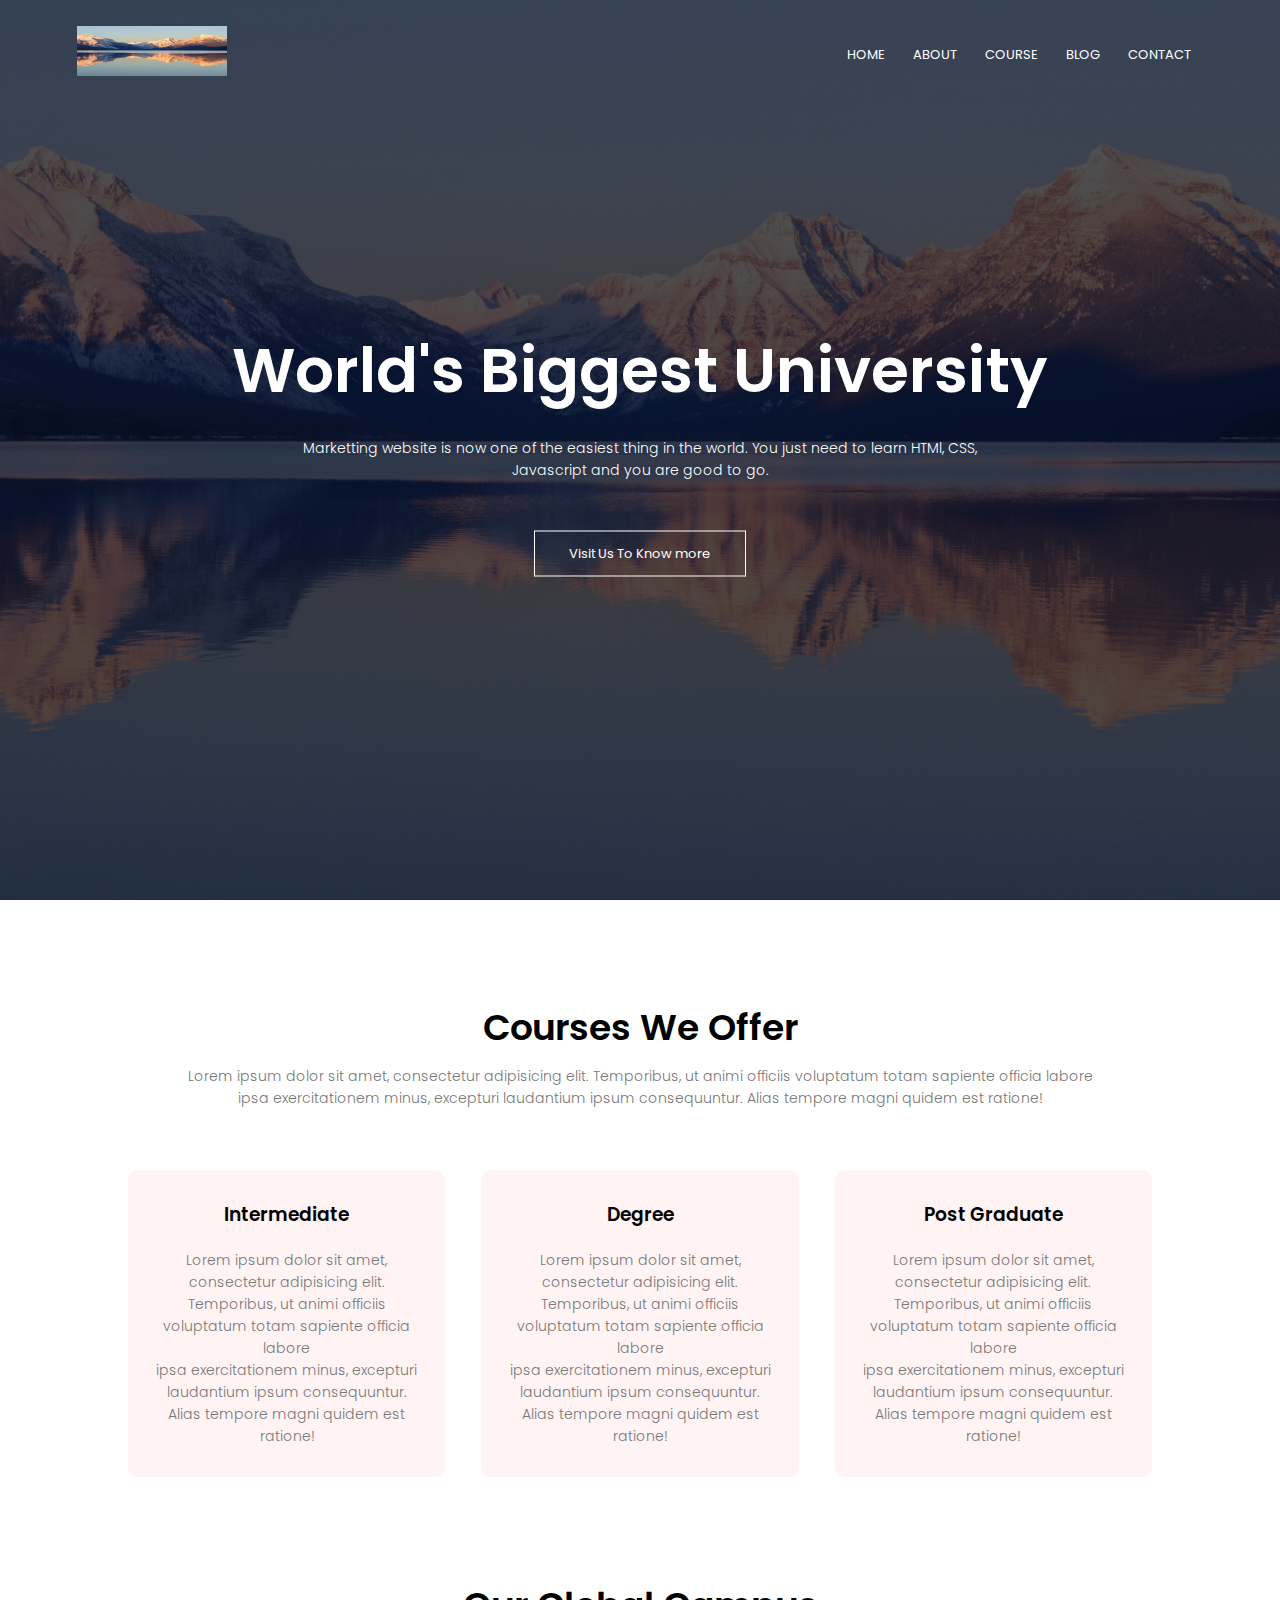
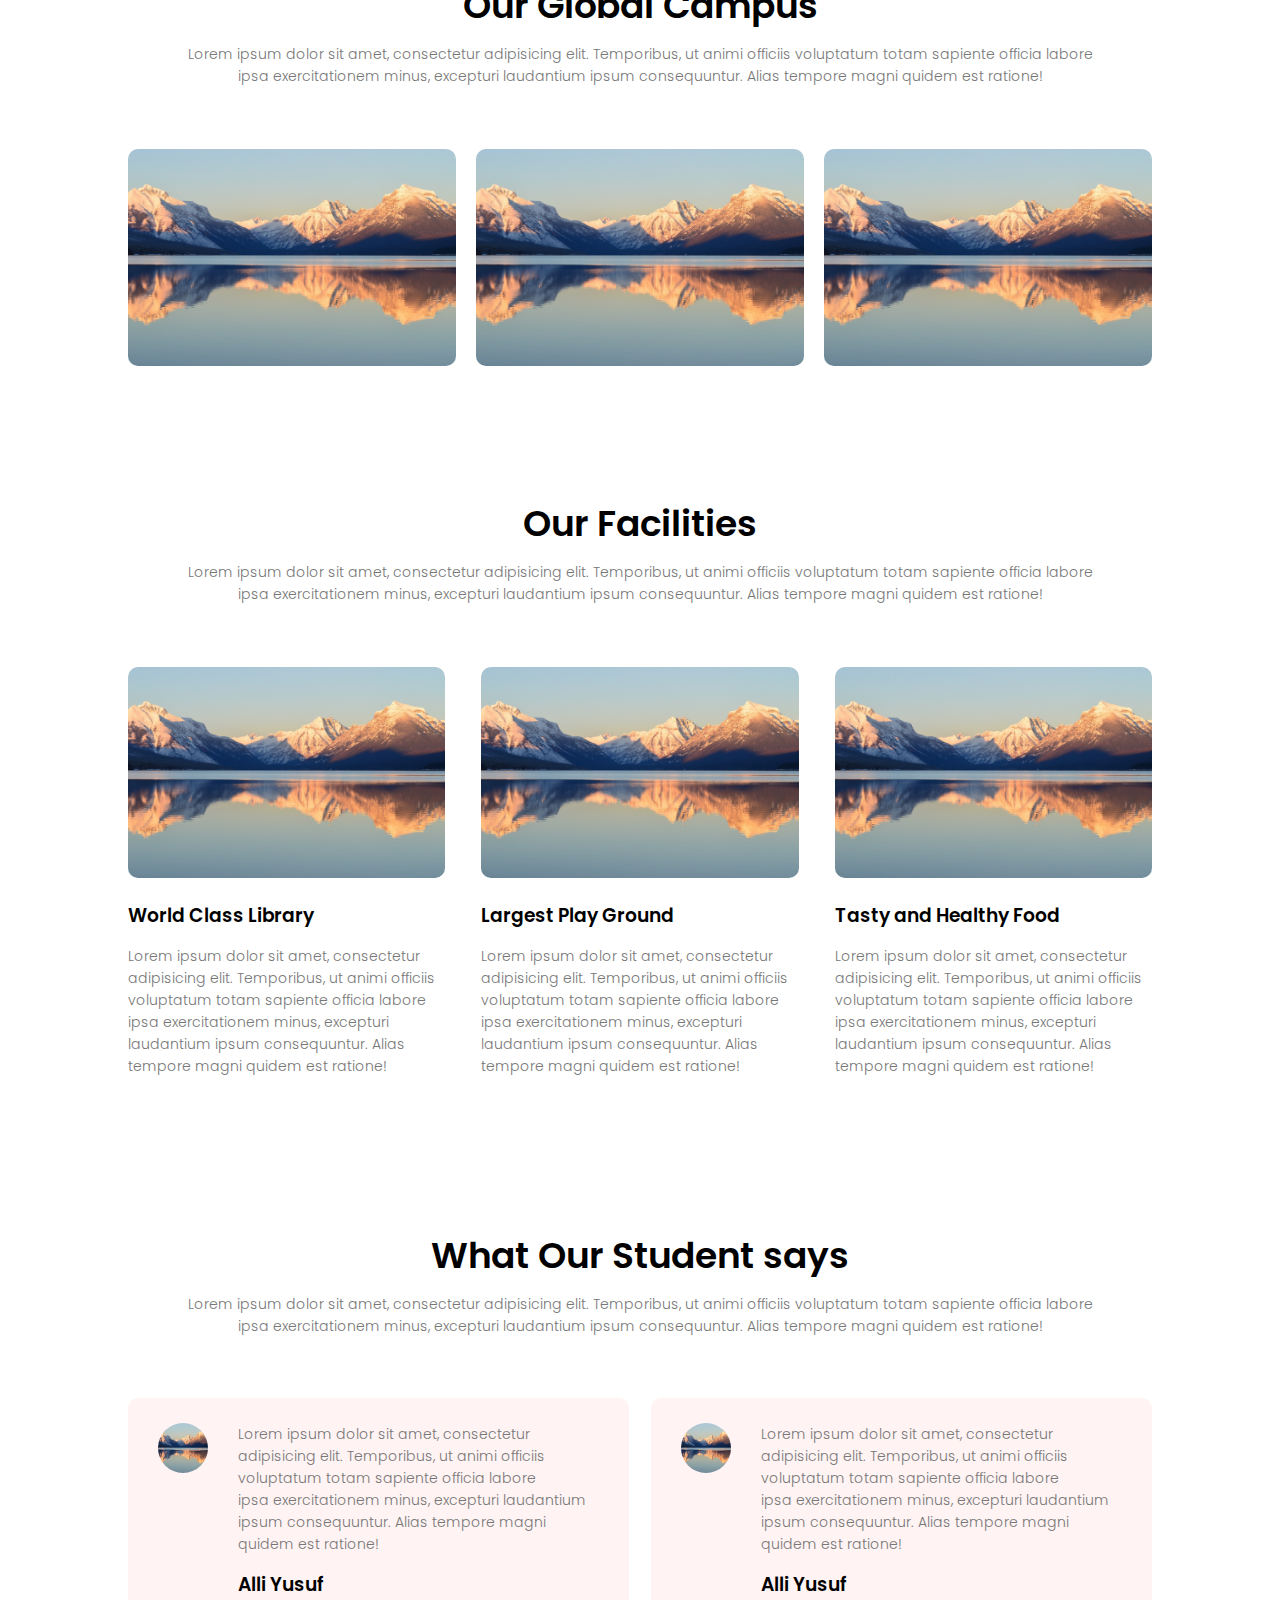
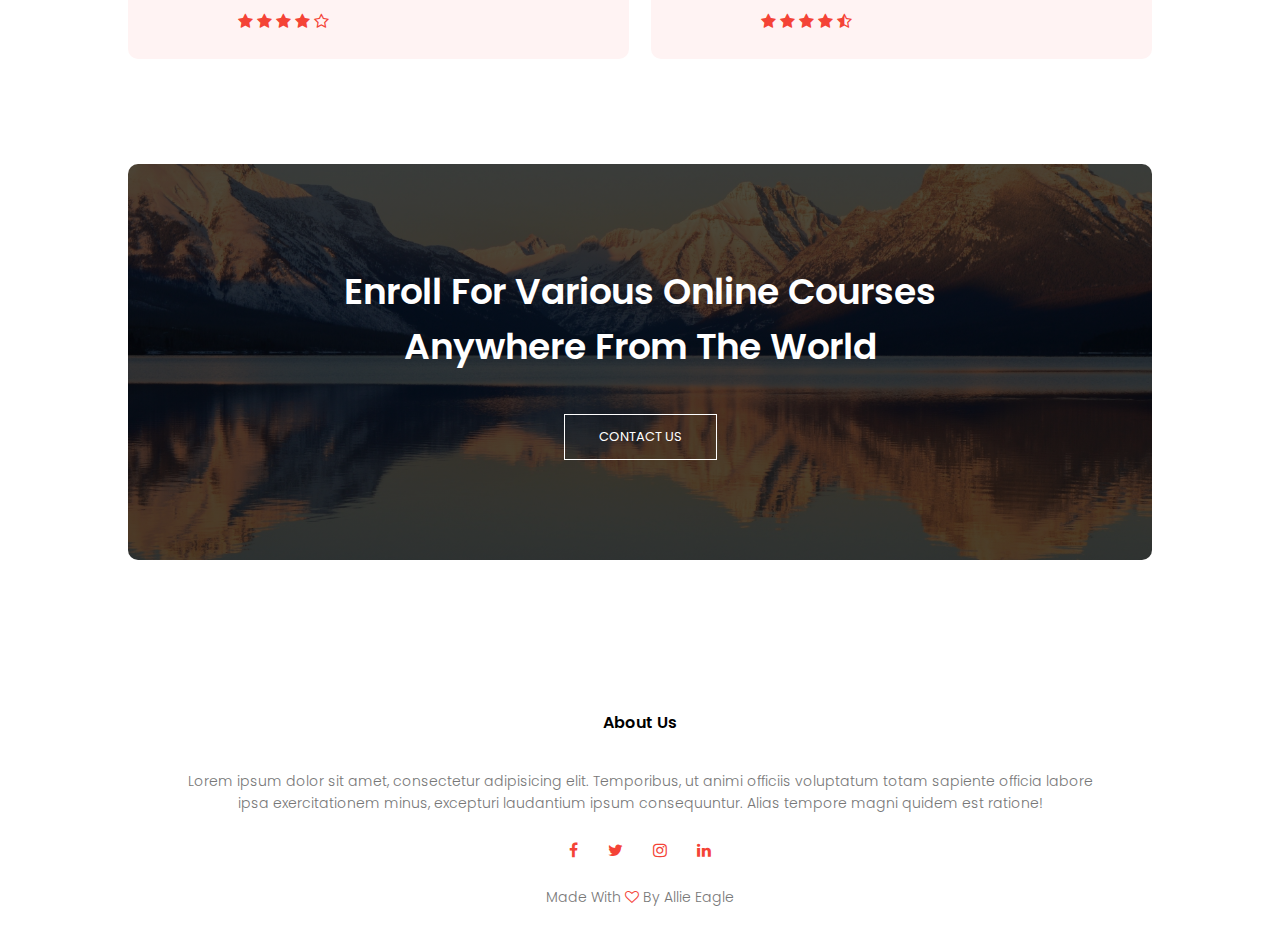
<file: School website/index.html>
<!DOCTYPE html>
<html lang="en">

<head>
    <meta charset="UTF-8">
    <meta http-equiv="X-UA-Compatible" content="IE=edge">
    <meta name="viewport" content="width=device-width, initial-scale=1.0">
    <title>School | Website</title>
    <link rel="shortcut icon" href="image/favicon.Png" type="image/x-icon">
    <link rel="stylesheet" href="style.css">
    <link rel="preconnect" href="https://fonts.gstatic.com">
    <link href="https://fonts.googleapis.com/css2?family=poppins:wght@100;200;300;400;600;700&dispaly=swap"
        rel="stylesheet">
    <link rel="stylesheet" href="https://stackpath.bootstrapcdn.com/font-awesome/4.7.0/css/font-awesome.min.css">
</head>

<body>

    <section class="header">
        <nav>
            <a href="index.html"><img src="image/1.jpg" alt="logo"></a>
            <div class="nav-links" id="navLinks">

                <!-- menu icon to close nav bar on small screen -->

                <i class="fa fa-times" onclick="hideMenu()"></i>
                <ul>
                    <li><a href="index.html">HOME </a></li>
                    <li><a href="about.html">ABOUT </a></li>
                    <li><a href="course.html">COURSE </a></li>
                    <li><a href="blog.html">BLOG </a></li>
                    <li><a href="contact.html">CONTACT </a></li>
                </ul>
            </div>

            <!-- bar icon to open nav bar on small screen -->

            <i class="fa fa-bars" onclick="showMenu()"></i>

        </nav>

        <div class="text-box">
            <h1>World's Biggest University</h1>
            <p>Marketting website is now one of the easiest thing in the world. You just need to learn HTMl, CSS, <br>
                Javascript and you are good to go.</p>
            <a href="#" class="hero-btn">Visit Us To Know more</a>
        </div>
    </section>

    <!-- Course -->

    <section class="course">
        <h1>Courses We Offer</h1>
        <p>Lorem ipsum dolor sit amet, consectetur adipisicing elit. Temporibus, ut animi officiis voluptatum totam
            sapiente officia labore <br> ipsa exercitationem minus, excepturi laudantium ipsum consequuntur. Alias
            tempore
            magni quidem est ratione!</p>

        <div class="row">
            <div class="course-col">
                <h3>Intermediate</h3>
                <p>Lorem ipsum dolor sit amet, consectetur adipisicing elit. Temporibus, ut animi officiis voluptatum
                    totam
                    sapiente officia labore <br> ipsa exercitationem minus, excepturi laudantium ipsum consequuntur.
                    Alias tempore
                    magni quidem est ratione!</p>
            </div>
            <div class="course-col">
                <h3>Degree</h3>
                <p>Lorem ipsum dolor sit amet, consectetur adipisicing elit. Temporibus, ut animi officiis voluptatum
                    totam
                    sapiente officia labore <br> ipsa exercitationem minus, excepturi laudantium ipsum consequuntur.
                    Alias tempore
                    magni quidem est ratione!</p>
            </div>
            <div class="course-col">
                <h3>Post Graduate</h3>
                <p>Lorem ipsum dolor sit amet, consectetur adipisicing elit. Temporibus, ut animi officiis voluptatum
                    totam
                    sapiente officia labore <br> ipsa exercitationem minus, excepturi laudantium ipsum consequuntur.
                    Alias tempore
                    magni quidem est ratione!</p>
            </div>
        </div>
    </section>

    <!-- campus  -->

    <section class="campus">
        <h1>Our Global Campus</h1>
        <p>Lorem ipsum dolor sit amet, consectetur adipisicing elit. Temporibus, ut animi officiis voluptatum totam
            sapiente officia labore <br> ipsa exercitationem minus, excepturi laudantium ipsum consequuntur. Alias
            tempore
            magni quidem est ratione!</p>

        <div class="row">
            <div class="campus-col">
                <img src="image/1.jpg" alt="">
                <div class="layer">
                    <h3>LONDON</h3>
                </div>
            </div>
            <div class="campus-col">
                <img src="image/1.jpg" alt="">
                <div class="layer">
                    <h3>NEW YORK</h3>
                </div>
            </div>
            <div class="campus-col">
                <img src="image/1.jpg" alt="">
                <div class="layer">
                    <h3>WASHINTON</h3>
                </div>
            </div>
        </div>
    </section>


    <!-- --------- Facilities ---------  -->

    <section class="facilities">
        <h1>Our Facilities</h1>
        <p>Lorem ipsum dolor sit amet, consectetur adipisicing elit. Temporibus, ut animi officiis voluptatum totam
            sapiente officia labore <br> ipsa exercitationem minus, excepturi laudantium ipsum consequuntur. Alias
            tempore
            magni quidem est ratione!</p>

        <div class="row">
            <div class="facilities-col">
                <img src="image/1.jpg" alt="">
                <h3>World Class Library</h3>
                <p>Lorem ipsum dolor sit amet, consectetur adipisicing elit. Temporibus, ut animi officiis voluptatum
                    totam
                    sapiente officia labore <br> ipsa exercitationem minus, excepturi laudantium ipsum consequuntur.
                    Alias tempore
                    magni quidem est ratione!</p>
            </div>

            <div class="facilities-col">
                <img src="image/1.jpg" alt="">
                <h3>Largest Play Ground</h3>
                <p>Lorem ipsum dolor sit amet, consectetur adipisicing elit. Temporibus, ut animi officiis voluptatum
                    totam
                    sapiente officia labore <br> ipsa exercitationem minus, excepturi laudantium ipsum consequuntur.
                    Alias tempore
                    magni quidem est ratione!</p>
            </div>

            <div class="facilities-col">
                <img src="image/1.jpg" alt="">
                <h3>Tasty and Healthy Food</h3>
                <p>Lorem ipsum dolor sit amet, consectetur adipisicing elit. Temporibus, ut animi officiis voluptatum
                    totam
                    sapiente officia labore <br> ipsa exercitationem minus, excepturi laudantium ipsum consequuntur.
                    Alias tempore
                    magni quidem est ratione!</p>
            </div>
        </div>
    </section>

    <!-- ------------ Testimonials ------------  -->

    <section class="testimonials">
        <h1>What Our Student says</h1>
        <p>Lorem ipsum dolor sit amet, consectetur adipisicing elit. Temporibus, ut animi officiis voluptatum totam
            sapiente officia labore <br> ipsa exercitationem minus, excepturi laudantium ipsum consequuntur. Alias
            tempore
            magni quidem est ratione!</p>

        <div class="row">
            <div class="testimonial-col">
                <img src="image/1.jpg" alt="">
                <div>
                    <p>Lorem ipsum dolor sit amet, consectetur adipisicing elit. Temporibus, ut animi officiis
                        voluptatum totam
                        sapiente officia labore <br> ipsa exercitationem minus, excepturi laudantium ipsum consequuntur.
                        Alias tempore
                        magni quidem est ratione!</p>
                    <h3>Alli Yusuf</h3>
                    <i class="fa fa-star"></i>
                    <i class="fa fa-star"></i>
                    <i class="fa fa-star"></i>
                    <i class="fa fa-star"></i>
                    <i class="fa fa-star-o"></i>
                </div>
            </div>

            <div class="testimonial-col">
                <img src="image/1.jpg" alt="">
                <div>
                    <p>Lorem ipsum dolor sit amet, consectetur adipisicing elit. Temporibus, ut animi officiis
                        voluptatum totam
                        sapiente officia labore <br> ipsa exercitationem minus, excepturi laudantium ipsum consequuntur.
                        Alias tempore
                        magni quidem est ratione!</p>
                    <h3>Alli Yusuf</h3>
                    <i class="fa fa-star"></i>
                    <i class="fa fa-star"></i>
                    <i class="fa fa-star"></i>
                    <i class="fa fa-star"></i>
                    <i class="fa fa-star-half-o"></i>
                </div>
            </div>

        </div>
    </section>


    <!-- --------- Call to action ---------  -->

    <section class="cta">
        <h1>Enroll For Various Online Courses <br> Anywhere From The World</h1>
        <a href="#" class="hero-btn">CONTACT US</a>
    </section>


    <!-- ------------ Footer ------------  -->

    <section class="footer">
        <h4>About Us</h4>
        <p>Lorem ipsum dolor sit amet, consectetur adipisicing elit. Temporibus, ut animi officiis voluptatum totam
            sapiente officia labore <br> ipsa exercitationem minus, excepturi laudantium ipsum consequuntur. Alias
            tempore
            magni quidem est ratione!</p>

        <div class="icons">
            <i class="fa fa-facebook"></i>
            <i class="fa fa-twitter"></i>
            <i class="fa fa-instagram"></i>
            <i class="fa fa-linkedin"></i>
        </div>
        <p>Made With <i class="fa fa-heart-o"></i> By Allie Eagle</p>
    </section>

    <script src="index.js"></script>
</body>

</html>
</file>
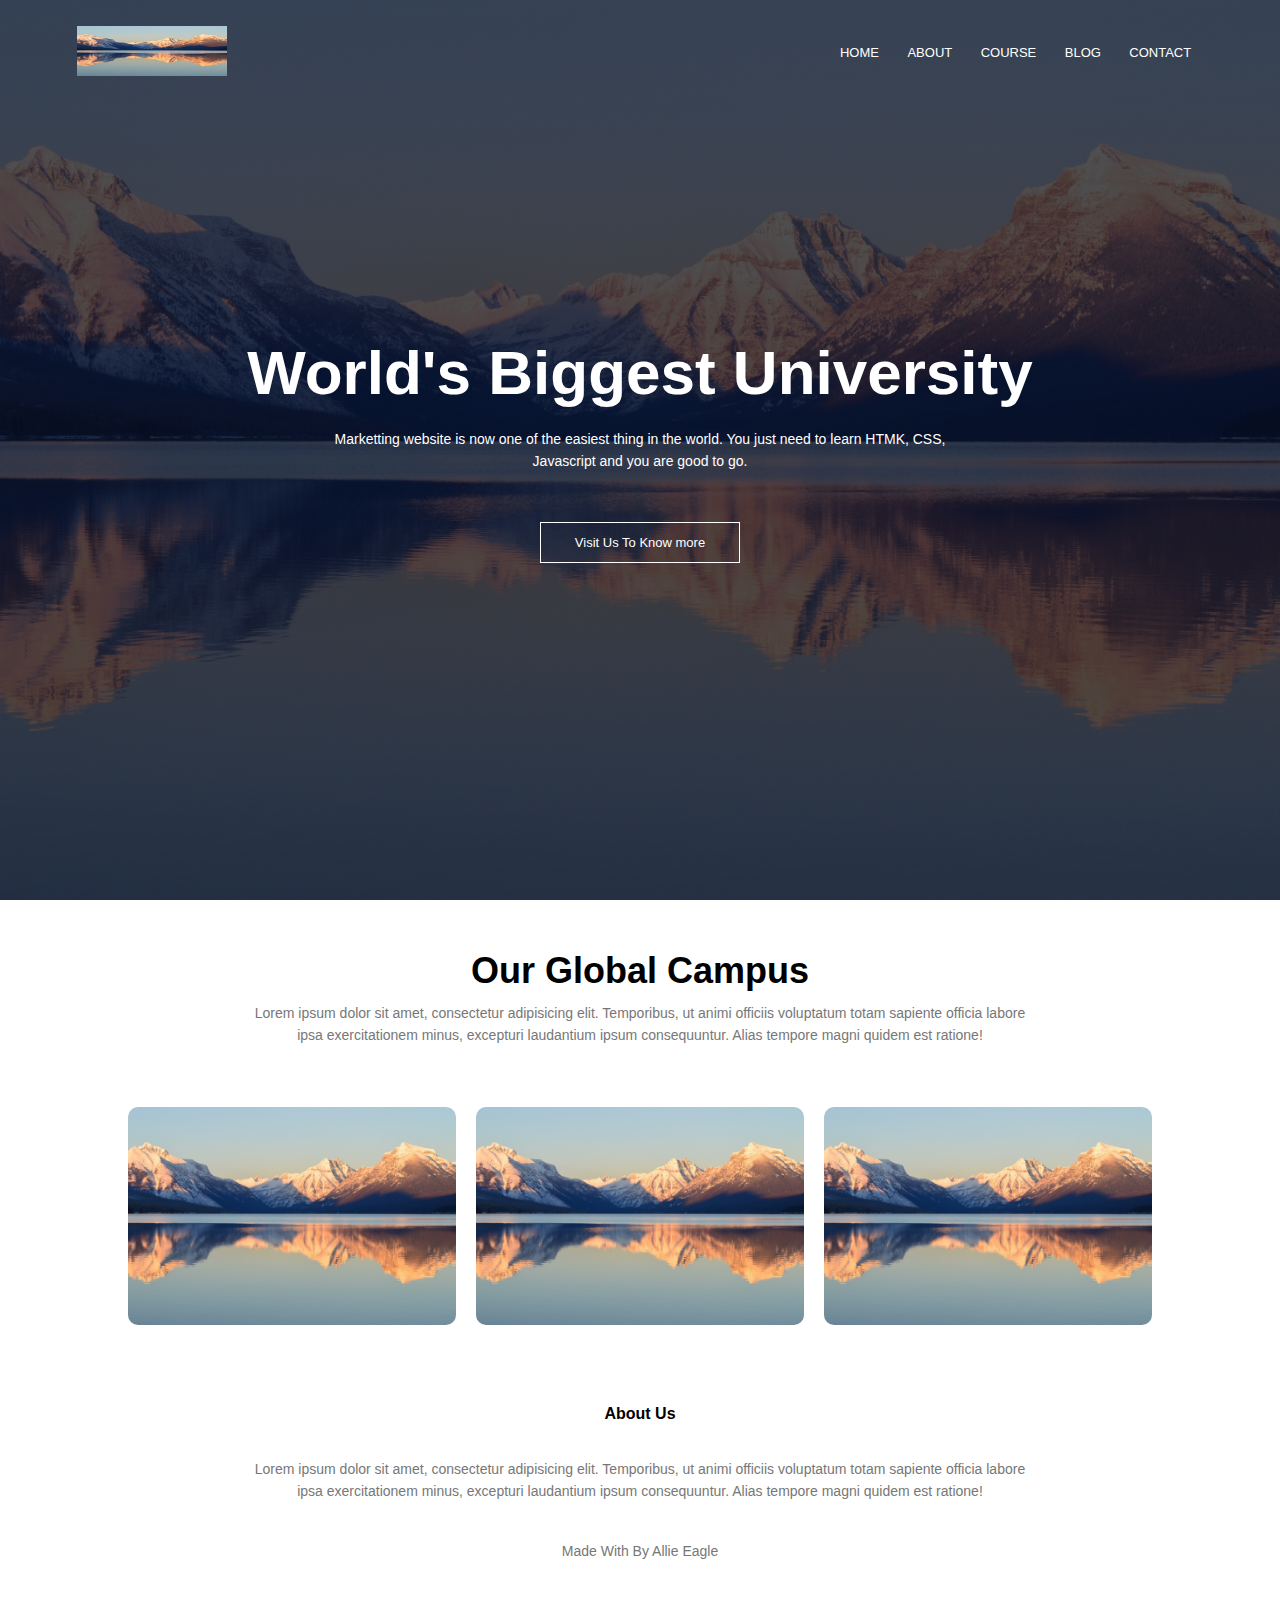
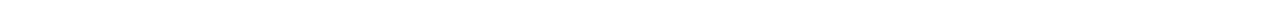
<file: School website/about.html>
<!DOCTYPE html>
<html lang="en">

<head>
    <meta charset="UTF-8">
    <meta http-equiv="X-UA-Compatible" content="IE=edge">
    <meta name="viewport" content="width=device-width, initial-scale=1.0">
    <title>School | Website</title>
    <link rel="stylesheet" href="style.css">
</head>

<body>
    <section class="header">
        <nav>
            <a href="index.html"><img src="image/1.jpg" alt="logo"></a>
            <div class="nav-links" id="navLinks">

                <!-- menu icon to close nav bar on small screen -->

                <i class="fa fa-times" onclick="hideMenu()"></i>
                <ul>
                    <li><a href="index.html">HOME </a></li>
                    <li><a href="about.html">ABOUT </a></li>
                    <li><a href="course.html">COURSE </a></li>
                    <li><a href="blog.html">BLOG </a></li>
                    <li><a href="contact.html">CONTACT </a></li>
                </ul>
            </div>

            <!-- bar icon to open nav bar on small screen -->

            <i class="fa fa-bars" onclick="showMenu()"></i>

        </nav>

        <div class="text-box">
            <h1>World's Biggest University</h1>
            <p>Marketting website is now one of the easiest thing in the world. You just need to learn HTMK, CSS, <br>
                Javascript and you are good to go.</p>
            <a href="#" class="hero-btn">Visit Us To Know more</a>
        </div>
    </section>

    <!-- campus  -->

    <section class="campus">
        <h1>Our Global Campus</h1>
        <p>Lorem ipsum dolor sit amet, consectetur adipisicing elit. Temporibus, ut animi officiis voluptatum totam
            sapiente officia labore <br> ipsa exercitationem minus, excepturi laudantium ipsum consequuntur. Alias
            tempore
            magni quidem est ratione!</p>

        <div class="row">
            <div class="campus-col">
                <img src="image/1.jpg" alt="">
                <div class="layer">
                    <h3>LONDON</h3>
                </div>
            </div>
            <div class="campus-col">
                <img src="image/1.jpg" alt="">
                <div class="layer">
                    <h3>NEW YORK</h3>
                </div>
            </div>
            <div class="campus-col">
                <img src="image/1.jpg" alt="">
                <div class="layer">
                    <h3>WASHINTON</h3>
                </div>
            </div>
        </div>
    </section>

    <!-- ------------ Footer ------------  -->

    <section class="footer">
        <h4>About Us</h4>
        <p>Lorem ipsum dolor sit amet, consectetur adipisicing elit. Temporibus, ut animi officiis voluptatum totam
            sapiente officia labore <br> ipsa exercitationem minus, excepturi laudantium ipsum consequuntur. Alias
            tempore
            magni quidem est ratione!</p>

        <div class="icons">
            <i class="fa fa-facebook"></i>
            <i class="fa fa-twitter"></i>
            <i class="fa fa-instagram"></i>
            <i class="fa fa-linkedin"></i>
        </div>
        <p>Made With <i class="fa fa-heart-o"></i> By Allie Eagle</p>
    </section>

    <script src="index.js"></script>
</body>

</html>
</file>
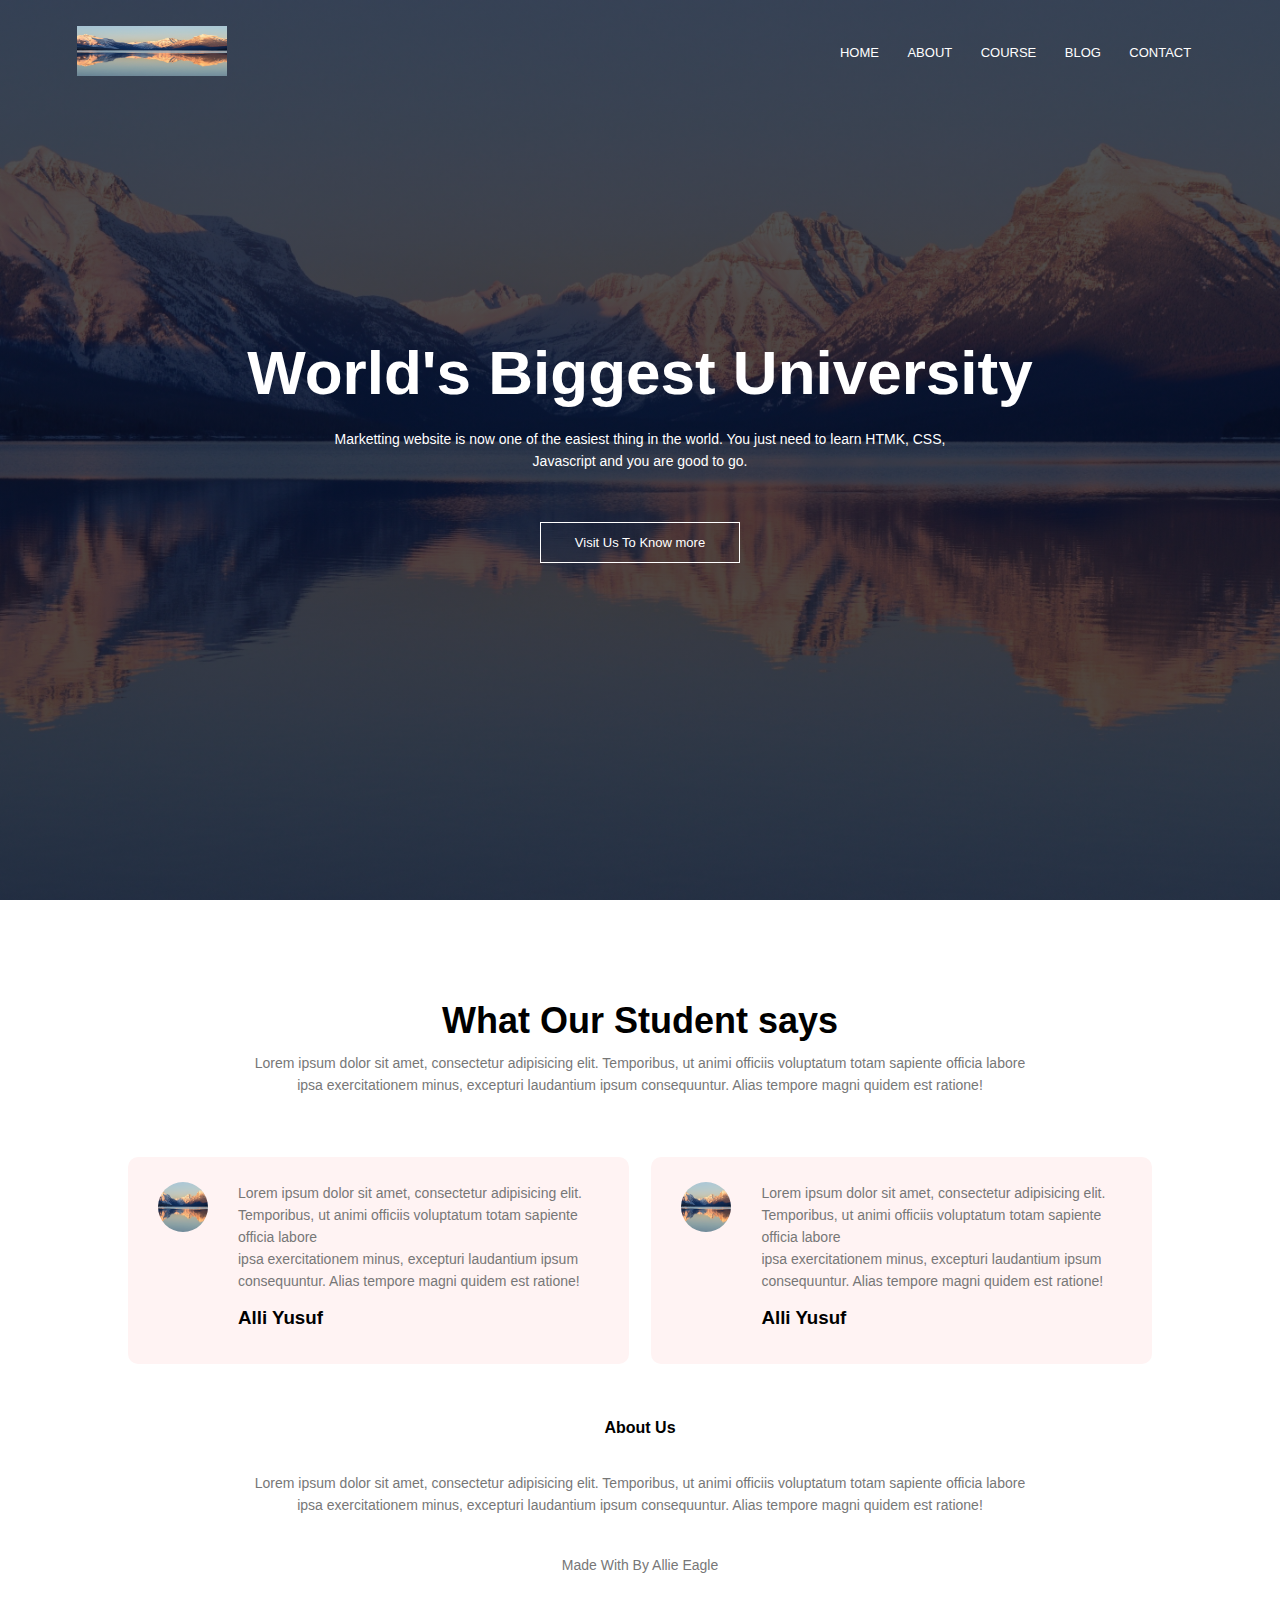
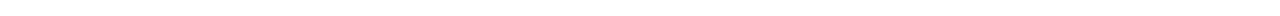
<file: School website/blog.html>
<!DOCTYPE html>
<html lang="en">

<head>
    <meta charset="UTF-8">
    <meta http-equiv="X-UA-Compatible" content="IE=edge">
    <meta name="viewport" content="width=device-width, initial-scale=1.0">
    <title>School | Website</title>
    <link rel="stylesheet" href="style.css">
</head>

<body>
    <section class="header">
        <nav>
            <a href="index.html"><img src="image/1.jpg" alt="logo"></a>
            <div class="nav-links" id="navLinks">

                <!-- menu icon to close nav bar on small screen -->

                <i class="fa fa-times" onclick="hideMenu()"></i>
                <ul>
                    <li><a href="index.html">HOME </a></li>
                    <li><a href="about.html">ABOUT </a></li>
                    <li><a href="course.html">COURSE </a></li>
                    <li><a href="blog.html">BLOG </a></li>
                    <li><a href="contact.html">CONTACT </a></li>
                </ul>
            </div>

            <!-- bar icon to open nav bar on small screen -->

            <i class="fa fa-bars" onclick="showMenu()"></i>

        </nav>

        <div class="text-box">
            <h1>World's Biggest University</h1>
            <p>Marketting website is now one of the easiest thing in the world. You just need to learn HTMK, CSS, <br>
                Javascript and you are good to go.</p>
            <a href="#" class="hero-btn">Visit Us To Know more</a>
        </div>
    </section>


    <!-- ------------ Testimonials ------------  -->

    <section class="testimonials">
        <h1>What Our Student says</h1>
        <p>Lorem ipsum dolor sit amet, consectetur adipisicing elit. Temporibus, ut animi officiis voluptatum totam
            sapiente officia labore <br> ipsa exercitationem minus, excepturi laudantium ipsum consequuntur. Alias
            tempore
            magni quidem est ratione!</p>

        <div class="row">
            <div class="testimonial-col">
                <img src="image/1.jpg" alt="">
                <div>
                    <p>Lorem ipsum dolor sit amet, consectetur adipisicing elit. Temporibus, ut animi officiis
                        voluptatum totam
                        sapiente officia labore <br> ipsa exercitationem minus, excepturi laudantium ipsum consequuntur.
                        Alias tempore
                        magni quidem est ratione!</p>
                    <h3>Alli Yusuf</h3>
                    <i class="fa fa-star"></i>
                    <i class="fa fa-star"></i>
                    <i class="fa fa-star"></i>
                    <i class="fa fa-star"></i>
                    <i class="fa fa-star-o"></i>
                </div>
            </div>

            <div class="testimonial-col">
                <img src="image/1.jpg" alt="">
                <div>
                    <p>Lorem ipsum dolor sit amet, consectetur adipisicing elit. Temporibus, ut animi officiis
                        voluptatum totam
                        sapiente officia labore <br> ipsa exercitationem minus, excepturi laudantium ipsum consequuntur.
                        Alias tempore
                        magni quidem est ratione!</p>
                    <h3>Alli Yusuf</h3>
                    <i class="fa fa-star"></i>
                    <i class="fa fa-star"></i>
                    <i class="fa fa-star"></i>
                    <i class="fa fa-star"></i>
                    <i class="fa fa-star-half-o"></i>
                </div>
            </div>

        </div>
    </section>

    <!-- ------------ Footer ------------  -->

    <section class="footer">
        <h4>About Us</h4>
        <p>Lorem ipsum dolor sit amet, consectetur adipisicing elit. Temporibus, ut animi officiis voluptatum totam
            sapiente officia labore <br> ipsa exercitationem minus, excepturi laudantium ipsum consequuntur. Alias
            tempore
            magni quidem est ratione!</p>

        <div class="icons">
            <i class="fa fa-facebook"></i>
            <i class="fa fa-twitter"></i>
            <i class="fa fa-instagram"></i>
            <i class="fa fa-linkedin"></i>
        </div>
        <p>Made With <i class="fa fa-heart-o"></i> By Allie Eagle</p>
    </section>

    <script src="index.js"></script>
</body>

</html>
</file>
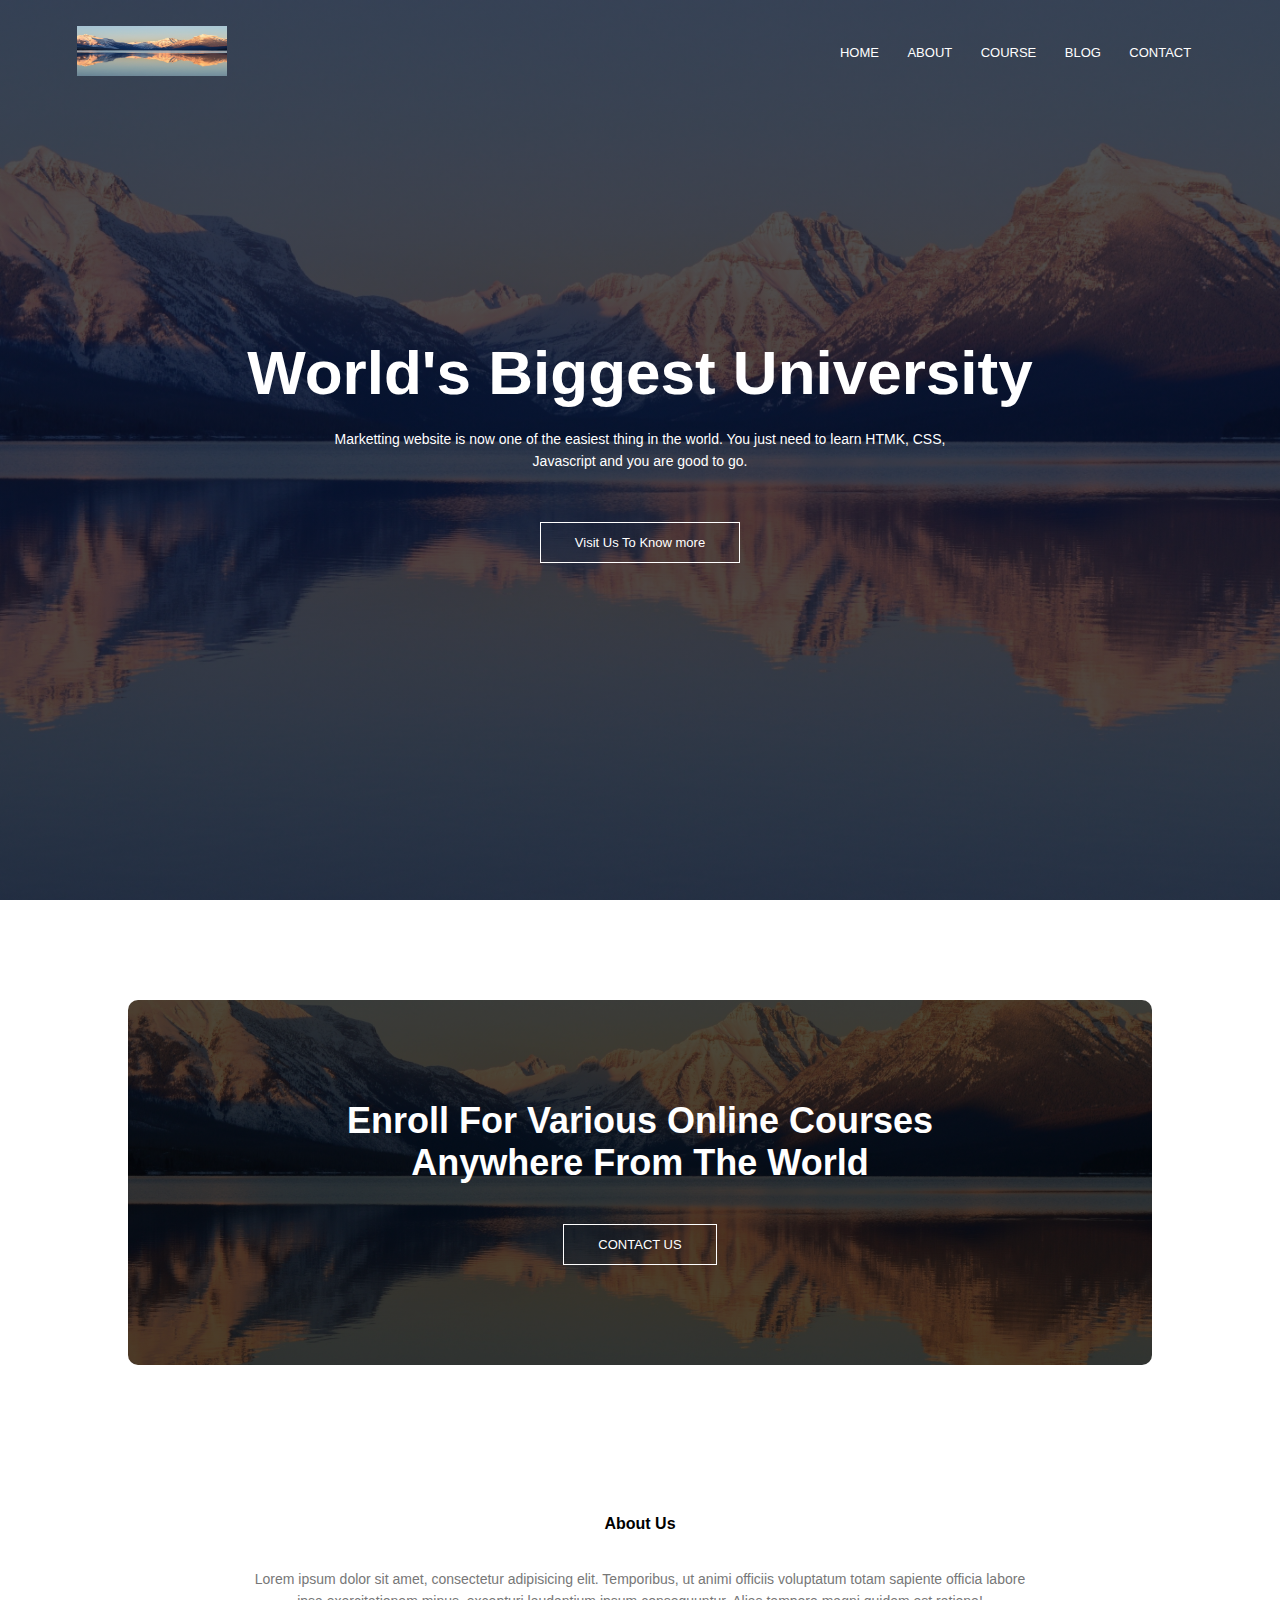
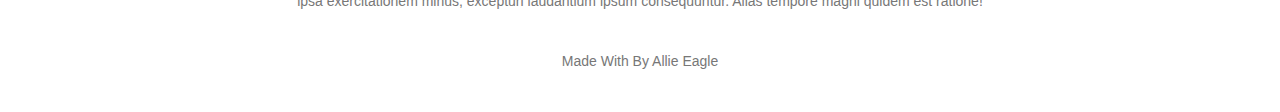
<file: School website/contact.html>
<!DOCTYPE html>
<html lang="en">

<head>
    <meta charset="UTF-8">
    <meta http-equiv="X-UA-Compatible" content="IE=edge">
    <meta name="viewport" content="width=device-width, initial-scale=1.0">
    <title>School | Website</title>
    <link rel="stylesheet" href="style.css">
</head>

<body>
    <section class="header">
        <nav>
            <a href="index.html"><img src="image/1.jpg" alt="logo"></a>
            <div class="nav-links" id="navLinks">

                <!-- menu icon to close nav bar on small screen -->

                <i class="fa fa-times" onclick="hideMenu()"></i>
                <ul>
                    <li><a href="index.html">HOME </a></li>
                    <li><a href="about.html">ABOUT </a></li>
                    <li><a href="course.html">COURSE </a></li>
                    <li><a href="blog.html">BLOG </a></li>
                    <li><a href="contact.html">CONTACT </a></li>
                </ul>
            </div>

            <!-- bar icon to open nav bar on small screen -->

            <i class="fa fa-bars" onclick="showMenu()"></i>

        </nav>

        <div class="text-box">
            <h1>World's Biggest University</h1>
            <p>Marketting website is now one of the easiest thing in the world. You just need to learn HTMK, CSS, <br>
                Javascript and you are good to go.</p>
            <a href="#" class="hero-btn">Visit Us To Know more</a>
        </div>
    </section>


    <section class="cta">
        <h1>Enroll For Various Online Courses <br> Anywhere From The World</h1>
        <a href="#" class="hero-btn">CONTACT US</a>
    </section>


    <!-- ------------ Footer ------------  -->

    <section class="footer">
        <h4>About Us</h4>
        <p>Lorem ipsum dolor sit amet, consectetur adipisicing elit. Temporibus, ut animi officiis voluptatum totam
            sapiente officia labore <br> ipsa exercitationem minus, excepturi laudantium ipsum consequuntur. Alias
            tempore
            magni quidem est ratione!</p>

        <div class="icons">
            <i class="fa fa-facebook"></i>
            <i class="fa fa-twitter"></i>
            <i class="fa fa-instagram"></i>
            <i class="fa fa-linkedin"></i>
        </div>
        <p>Made With <i class="fa fa-heart-o"></i> By Allie Eagle</p>
    </section>

    <script src="index.js"></script>
</body>

</html>
</file>
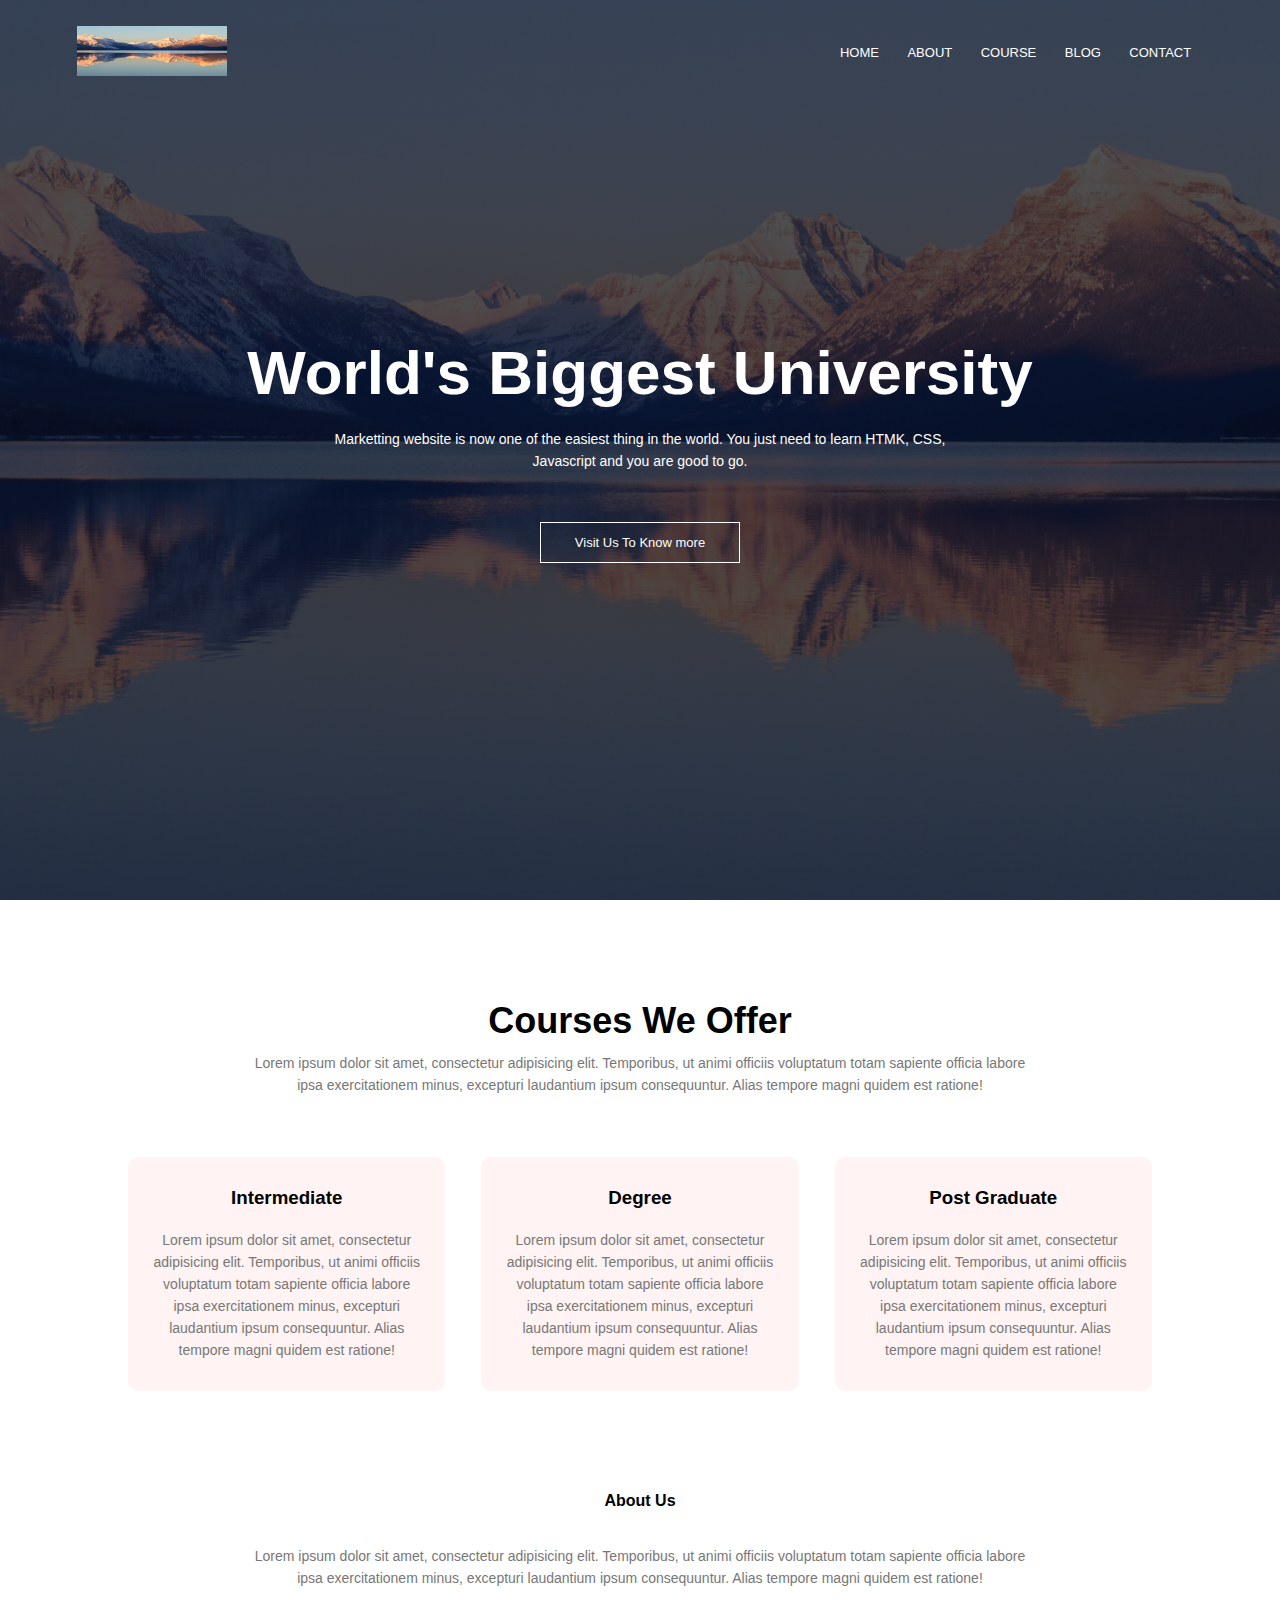
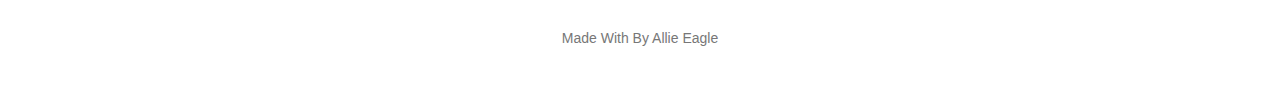
<file: School website/course.html>
<!DOCTYPE html>
<html lang="en">

<head>
    <meta charset="UTF-8">
    <meta http-equiv="X-UA-Compatible" content="IE=edge">
    <meta name="viewport" content="width=device-width, initial-scale=1.0">
    <title>School | Website</title>
    <link rel="stylesheet" href="style.css">
</head>

<body>
    <section class="header">
        <nav>
            <a href="index.html"><img src="image/1.jpg" alt="logo"></a>
            <div class="nav-links" id="navLinks">

                <!-- menu icon to close nav bar on small screen -->

                <i class="fa fa-times" onclick="hideMenu()"></i>
                <ul>
                    <li><a href="index.html">HOME </a></li>
                    <li><a href="about.html">ABOUT </a></li>
                    <li><a href="course.html">COURSE </a></li>
                    <li><a href="blog.html">BLOG </a></li>
                    <li><a href="contact.html">CONTACT </a></li>
                </ul>
            </div>

            <!-- bar icon to open nav bar on small screen -->

            <i class="fa fa-bars" onclick="showMenu()"></i>

        </nav>

        <div class="text-box">
            <h1>World's Biggest University</h1>
            <p>Marketting website is now one of the easiest thing in the world. You just need to learn HTMK, CSS, <br>
                Javascript and you are good to go.</p>
            <a href="#" class="hero-btn">Visit Us To Know more</a>
        </div>
    </section>


    <!-- Course -->

    <section class="course">
        <h1>Courses We Offer</h1>
        <p>Lorem ipsum dolor sit amet, consectetur adipisicing elit. Temporibus, ut animi officiis voluptatum totam
            sapiente officia labore <br> ipsa exercitationem minus, excepturi laudantium ipsum consequuntur. Alias
            tempore
            magni quidem est ratione!</p>

        <div class="row">
            <div class="course-col">
                <h3>Intermediate</h3>
                <p>Lorem ipsum dolor sit amet, consectetur adipisicing elit. Temporibus, ut animi officiis voluptatum
                    totam
                    sapiente officia labore <br> ipsa exercitationem minus, excepturi laudantium ipsum consequuntur.
                    Alias tempore
                    magni quidem est ratione!</p>
            </div>
            <div class="course-col">
                <h3>Degree</h3>
                <p>Lorem ipsum dolor sit amet, consectetur adipisicing elit. Temporibus, ut animi officiis voluptatum
                    totam
                    sapiente officia labore <br> ipsa exercitationem minus, excepturi laudantium ipsum consequuntur.
                    Alias tempore
                    magni quidem est ratione!</p>
            </div>
            <div class="course-col">
                <h3>Post Graduate</h3>
                <p>Lorem ipsum dolor sit amet, consectetur adipisicing elit. Temporibus, ut animi officiis voluptatum
                    totam
                    sapiente officia labore <br> ipsa exercitationem minus, excepturi laudantium ipsum consequuntur.
                    Alias tempore
                    magni quidem est ratione!</p>
            </div>
        </div>
    </section>

    <!-- ------------ Footer ------------  -->

    <section class="footer">
        <h4>About Us</h4>
        <p>Lorem ipsum dolor sit amet, consectetur adipisicing elit. Temporibus, ut animi officiis voluptatum totam
            sapiente officia labore <br> ipsa exercitationem minus, excepturi laudantium ipsum consequuntur. Alias
            tempore
            magni quidem est ratione!</p>

        <div class="icons">
            <i class="fa fa-facebook"></i>
            <i class="fa fa-twitter"></i>
            <i class="fa fa-instagram"></i>
            <i class="fa fa-linkedin"></i>
        </div>
        <p>Made With <i class="fa fa-heart-o"></i> By Allie Eagle</p>
    </section>

    <script src="index.js"></script>
</body>

</html>
</file>
<file: School website/style.css>
* {
    margin: 0;
    padding: 0;
    font-family: 'poppins', sans-serif;
}

.header {
    min-height: 100vh;
    width: 100%;
    background-image: linear-gradient(rgba(4, 9, 30, 0.7), rgba(4, 9, 30, 0.7)), url(image/1.jpg);
    background-position: center;
    background-size: cover;
    position: relative;
}

nav {
    display: flex;
    padding: 2% 6%;
    justify-content: space-between;
    align-items: center;
}

nav img {
    width: 150px;
    height: 50px;
}

.nav-links {
    flex: 1;
    text-align: right;
}

.nav-links ul li {
    list-style: none;
    display: inline-block;
    padding: 8px 12px;
    position: relative;
}

.nav-links ul li a {
    color: #fff;
    text-decoration: none;
    font-size: 13px;
}

.nav-links ul li::after {
    content: '';
    width: 0%;
    height: 2px;
    background: #f44336;
    display: block;
    margin: auto;
    transition: 0.3s ease;
}

.nav-links ul li:hover::after {
    width: 100%;
}

.text-box {
    width: 90%;
    color: #fff;
    position: absolute;
    top: 50%;
    left: 50%;
    transform: translate(-50%, -50%);
    text-align: center;
}

.text-box h1 {
    font-size: 62px;
}

.text-box p {
    margin: 10px 0 40px;
    font-size: 14px;
    color: #fff;
}

.hero-btn {
    display: inline-block;
    text-decoration: none;
    color: #fff;
    border: 1px solid #fff;
    padding: 12px 34px;
    font-size: 13px;
    background: transparent;
    position: relative;
    cursor: pointer;
}

.hero-btn:hover {
    border: 1px solid #f44336;
    background-color: #f44336;
    transition: 1s ease;
}

nav .fa {
    display: none;
}

@media(max-width: 700px) {
    .text-box h1 {
        font-size: 20px;
    }

    .nav-links ul li {
        display: block;
    }

    .nav-links {
        margin-left: -300px;
        position: absolute;
        background: #f44336;
        height: 100vh;
        width: 200px;
        top: 0;
        text-align: left;
        z-index: 2;
        transition: 0s ease;
    }


    nav .fa {
        display: block;
        color: #fff;
        margin: 10px;
        font-size: 22px;
        cursor: pointer;
    }

    .nav-links ul {
        padding: 30px;
    }
}


/* Course */

.course {
    width: 80%;
    margin: auto;
    text-align: center;
    padding-top: 100px;
}

h1 {
    font-size: 36px;
    font-weight: 600;
}

p {
    color: #777;
    font-size: 14px;
    font-weight: 300;
    line-height: 22px;
    padding: 10px;
}

.row {
    margin-top: 5%;
    display: flex;
    justify-content: space-between;
}

.course-col {
    flex-basis: 31%;
    background: #fff3f3;
    border-radius: 10px;
    margin-bottom: 5%;
    padding: 20px 12px;
    box-sizing: border-box;
    transition: 0.5s ease-in-out;
}

h3 {
    text-align: center;
    font-weight: 600;
    margin: 10px 0;
}

.course-col:hover {
    box-shadow: 0 0 20px 0px rgba(0, 0, 0, 0.2);
}

@media(max-width: 700px) {
    .row {
        flex-direction: column;
    }
}

/* -------- campus ------- */

.campus {
    width: 80%;
    margin: auto;
    text-align: center;
    padding-top: 50px;
}

.campus-col {
    flex-basis: 32%;
    border-radius: 10px;
    margin-bottom: 30px;
    position: relative;
    overflow: hidden;
}

.campus-col img {
    width: 100%;
    display: block;
}

.layer {
    background: transparent;
    height: 100%;
    width: 100%;
    position: absolute;
    top: 0;
    left: 0;
    transition: 00.5s;
}

.layer:hover {
    background: rgba(226, 0, 0, 0.7);
}

.layer h3 {
    width: 100%;
    font-weight: 500;
    color: #fff;
    font-size: 26px;
    bottom: 0;
    left: 50%;
    transform: translateX(-50%);
    position: absolute;
    opacity: 0;
    transition: 0.5s;
}

.layer:hover h3 {
    bottom: 49%;
    opacity: 1;
}

/* ---------- Facilities ----------  */

.facilities {
    width: 80%;
    margin: auto;
    text-align: center;
    padding-top: 100px;
}

.facilities-col {
    flex-basis: 31%;
    border-radius: 10px;
    margin-bottom: 5%;
    text-align: left;
}

.facilities-col img {
    width: 100%;
    border-radius: 10px;
}

.facilities-col p {
    padding: 0;
}

.facilities-col h3 {
    margin-top: 16px;
    margin-bottom: 15px;
    text-align: left;
}


/* ----------------- Testimonials --------------  */

.testimonials {
    width: 80%;
    margin: auto;
    padding-top: 100px;
    text-align: center;
}

.testimonial-col {
    flex-basis: 44%;
    border-radius: 10px;
    margin-bottom: 5px;
    text-align: left;
    background: #fff3f3;
    padding: 25px;
    cursor: pointer;
    display: flex;
}

.testimonial-col img {
    height: 50px;
    width: 50px;
    margin-left: 5px;
    margin-right: 30px;
    border-radius: 100%;
}

.testimonial-col p {
    padding: 0;
}

.testimonial-col h3 {
    margin-top: 15px;
    text-align: left;
}

.testimonial-col .fa {
    color: #f44336;
}

@media(max-width:700px) {
    .testimonial-col img {
        margin-left: 0px;
        margin-right: 15px;
    }
}

/* ----------- cta ------------  */

.cta {
    margin: 100px auto;
    width: 80%;
    background-image: linear-gradient(rgba(0, 0, 0, 0.7), rgba(0, 0, 0, 0.7)), url(image/1.jpg);
    background-position: center;
    background-size: cover;
    border-radius: 10px;
    text-align: center;
    padding: 100px 0;
}

.cta h1 {
    color: #fff;
    margin-bottom: 40px;
    padding: 0;
}

@media(max-width: 700px) {
    .cta h1 {
        font-size: 24px;
    }
}

/* ----------------- Footer ------------------  */

.footer {
    width: 100%;
    text-align: center;
    padding: 30px 0;
}

.footer h4 {
    margin-bottom: 25px;
    margin-top: 20px;
    font-weight: 600;
}

.icons .fa {
    color: #f44336;
    margin: 0 13px;
    cursor: pointer;
    padding: 18px 0;
}

.fa-heart-o {
    color: #f44336;
}
</file>
